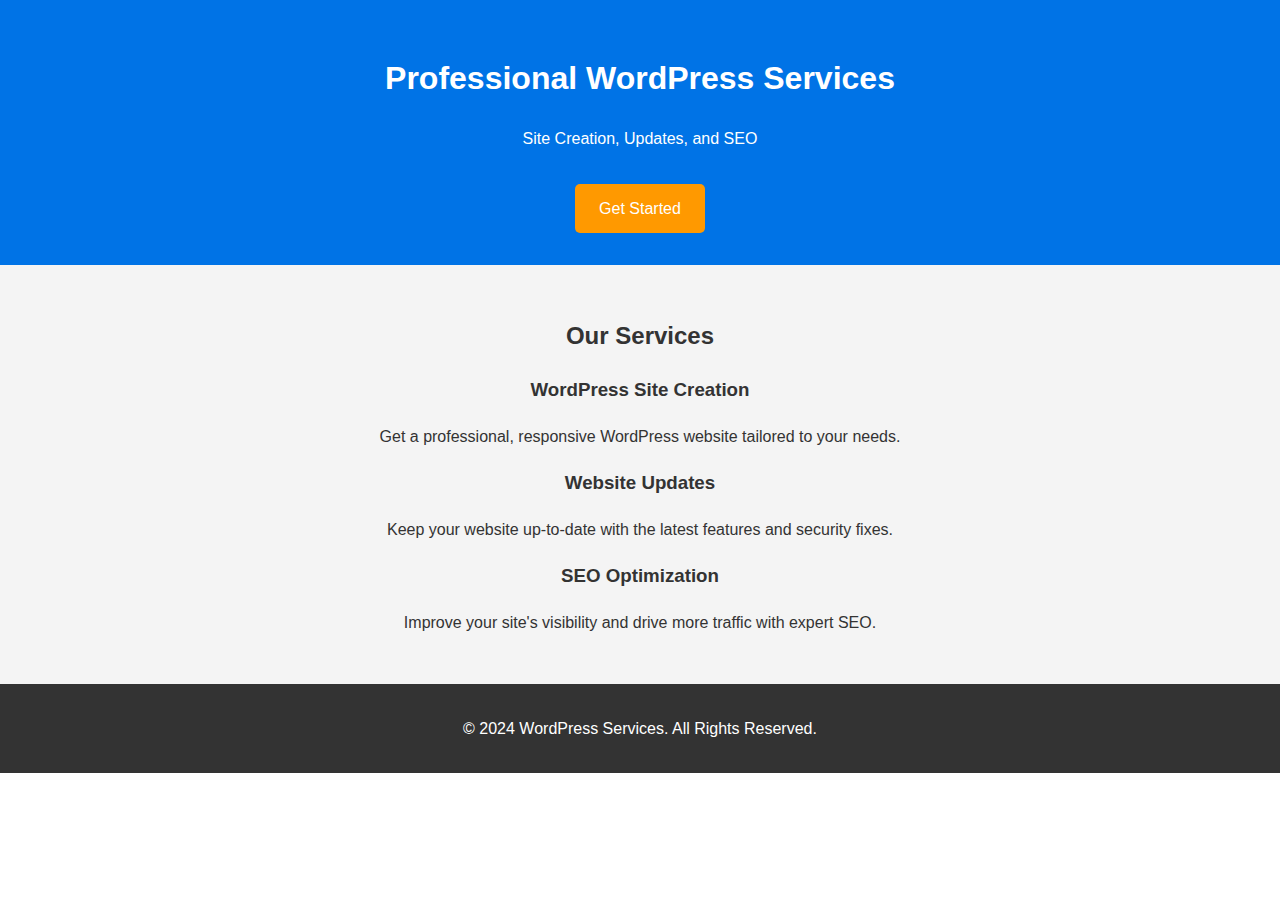
<file: index.html>
<!DOCTYPE html>
<html lang="en">
<head>
  <meta charset="UTF-8">
  <meta name="viewport" content="width=device-width, initial-scale=1.0">
  <meta name="description" content="Professional WordPress Services: Site Creation, Updates, and SEO. Get a fast, responsive, and SEO-optimized website tailored to your needs.">
  <title>WordPress Services</title>
  <link rel="stylesheet" href="css/styles.css">
</head>
<body>
  <header>
    <div class="container">
      <h1>Professional WordPress Services</h1>
      <p>Site Creation, Updates, and SEO</p>
      <a href="#services" class="cta">Get Started</a>
    </div>
  </header>

  <section id="services">
    <h2>Our Services</h2>
    <div class="service">
      <h3>WordPress Site Creation</h3>
      <p>Get a professional, responsive WordPress website tailored to your needs.</p>
    </div>
    <div class="service">
      <h3>Website Updates</h3>
      <p>Keep your website up-to-date with the latest features and security fixes.</p>
    </div>
    <div class="service">
      <h3>SEO Optimization</h3>
      <p>Improve your site's visibility and drive more traffic with expert SEO.</p>
    </div>
  </section>

  <footer>
    <p>&copy; 2024 WordPress Services. All Rights Reserved.</p>
  </footer>
</body>
</html>
</file>
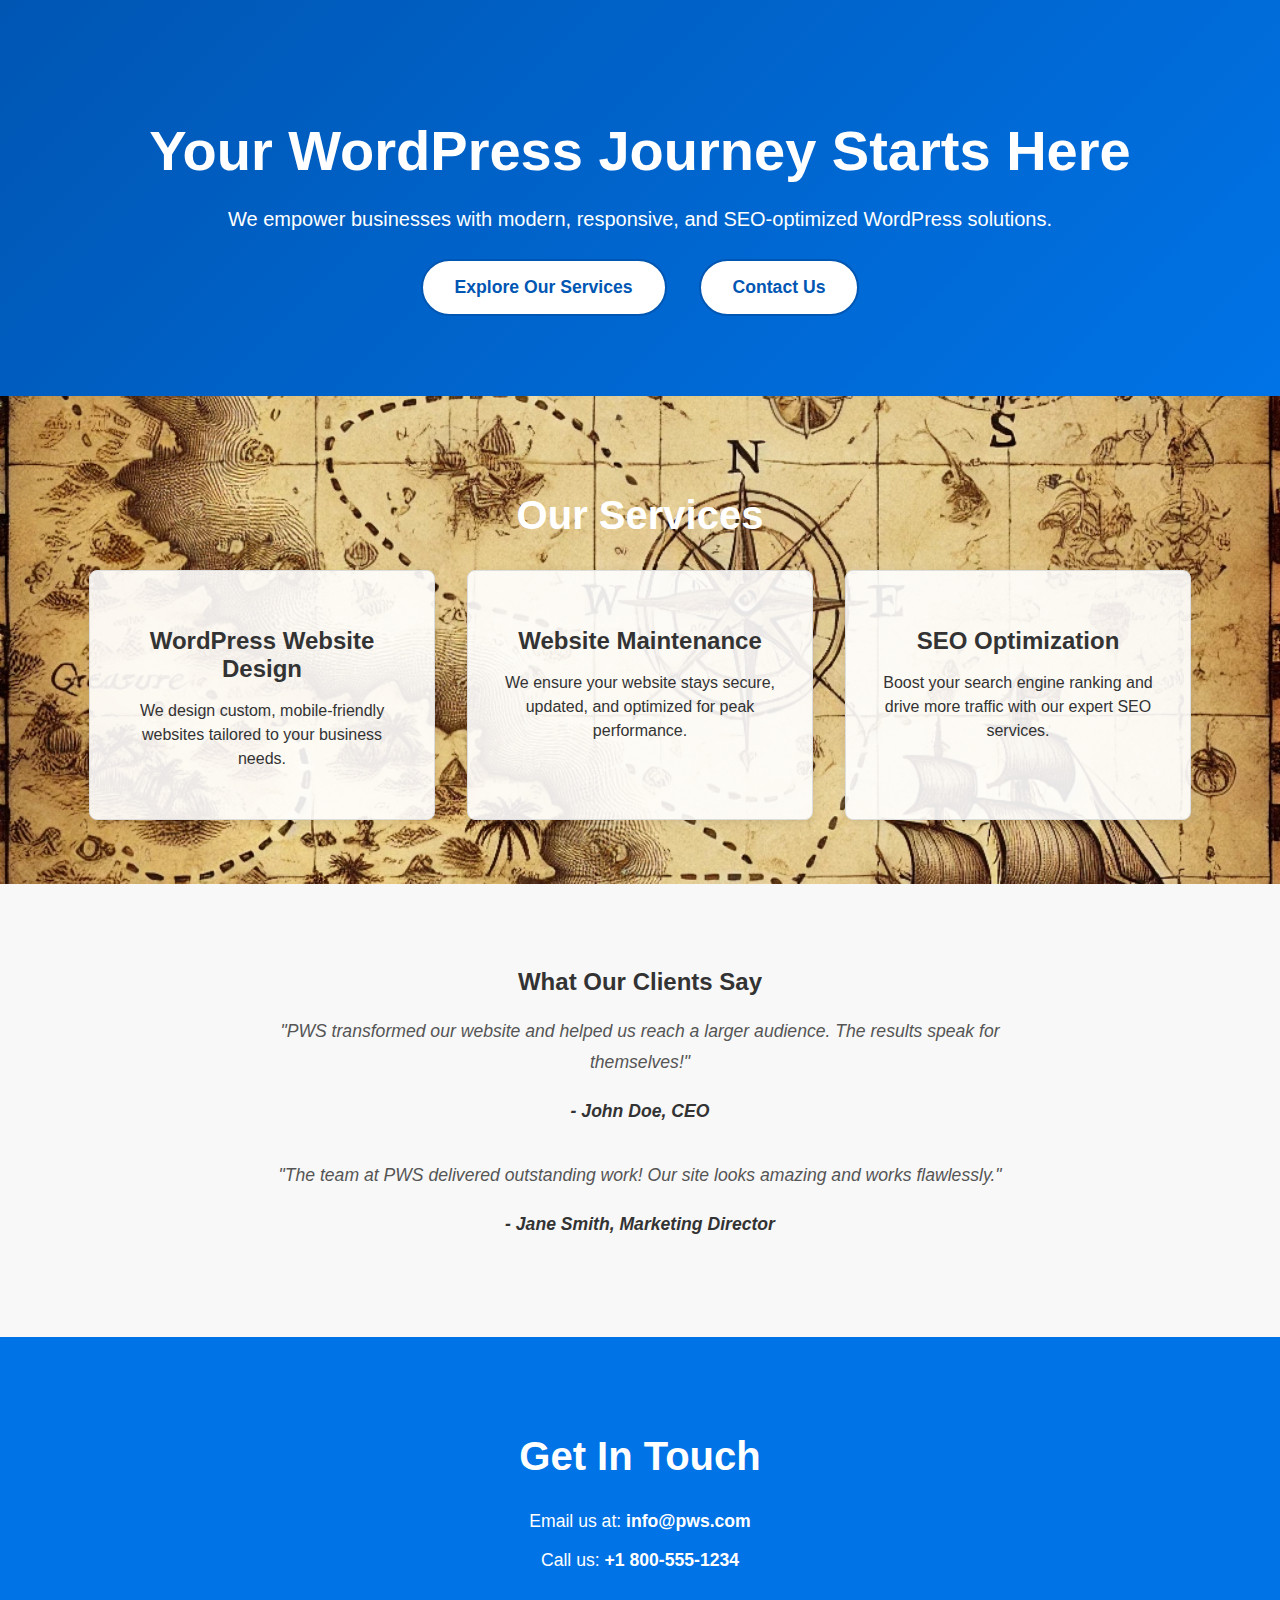
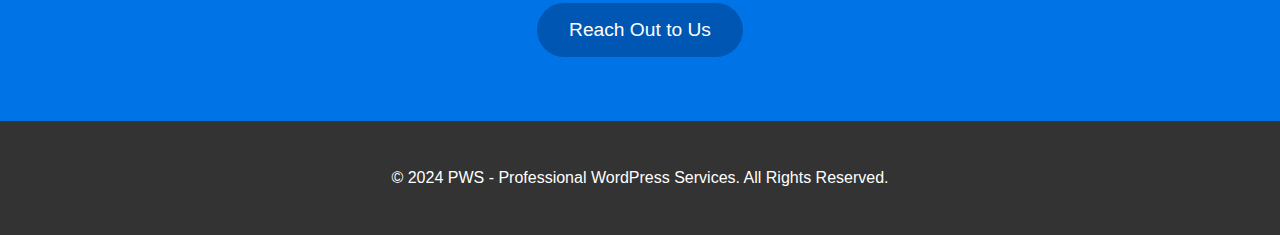
<file: public/index.html>
<!DOCTYPE html>
<html lang="en">
<head>
  <meta charset="UTF-8">
  <meta name="viewport" content="width=device-width, initial-scale=1.0">
  <meta name="description" content="Professional WordPress Services: Site Creation, Updates, and SEO.">
  <title>PWS - Professional WordPress Services</title>
  <style>
    /* General Styles */
    body {
      font-family: 'Arial', sans-serif;
      margin: 0;
      padding: 0;
      background-color: #f7f7f7;
      color: #333;
    }
    
    a {
      text-decoration: none;
      color: inherit;
    }

    /* Header */
    header {
      background: linear-gradient(135deg, #0056b3, #0073e6);
      color: white;
      padding: 5rem 2rem;
      text-align: center;
      box-shadow: 0 2px 8px rgba(0, 0, 0, 0.1);
    }
    
    header h1 {
      font-size: 3.5rem;
      margin-bottom: 1rem;
    }

    header p {
      font-size: 1.25rem;
      margin-bottom: 1.5rem;
      line-height: 1.6;
    }

    .cta-buttons {
      display: flex;
      justify-content: center;
      gap: 2rem;
    }

    .cta-button {
      padding: 1rem 2rem;
      font-size: 1.1rem;
      font-weight: bold;
      color: #0056b3;
      background-color: white;
      border-radius: 50px;
      border: 2px solid #0056b3;
      transition: all 0.3s ease;
    }

    .cta-button:hover {
      background-color: #0056b3;
      color: white;
    }

    /* Services Section */
    .services-section {
      background: url('/src/assets/images/treasure-map-bg.webp') center/cover no-repeat;
      padding: 4rem 2rem;
      text-align: center;
      color: white;
    }

    .services-section h2 {
      font-size: 2.5rem;
      margin-bottom: 2rem;
    }

    .service-cards {
      display: flex;
      justify-content: center;
      gap: 2rem;
      flex-wrap: wrap;
    }

    .service-card {
      background-color: rgba(255, 255, 255, 0.9);
      border: 1px solid #ddd;
      padding: 2rem;
      width: 280px;
      border-radius: 8px;
      box-shadow: 0 2px 10px rgba(0, 0, 0, 0.1);
      transition: transform 0.3s ease;
      color: #333;
    }

    .service-card h3 {
      font-size: 1.5rem;
      margin-bottom: 1rem;
    }

    .service-card p {
      font-size: 1rem;
      line-height: 1.5;
    }

    .service-card:hover {
      transform: translateY(-10px);
    }

    /* Reviews Section */
    .reviews-section {
      background-color: #f8f8f8;
      padding: 4rem 2rem;
      text-align: center;
    }

    .review {
      max-width: 800px;
      margin: 0 auto;
      font-size: 1.1rem;
      line-height: 1.8;
      color: #555;
      font-style: italic;
      margin-bottom: 2rem;
    }

    .review span {
      display: block;
      font-weight: bold;
      color: #333;
      margin-top: 1rem;
    }

    /* Contact Section */
    .contact-section {
      padding: 4rem 2rem;
      text-align: center;
      background-color: #0073e6;
      color: white;
    }

    .contact-section h2 {
      font-size: 2.5rem;
      margin-bottom: 2rem;
    }

    .contact-info {
      font-size: 1.1rem;
      margin-bottom: 2rem;
    }

    .contact-button {
      padding: 1rem 2rem;
      font-size: 1.2rem;
      color: white;
      background-color: #0056b3;
      border-radius: 50px;
      border: none;
      cursor: pointer;
      transition: all 0.3s ease;
    }

    .contact-button:hover {
      background-color: #003f6b;
    }

    /* Footer */
    footer {
      background-color: #333;
      color: white;
      padding: 2rem;
      text-align: center;
    }

    footer p {
      font-size: 1rem;
    }

    /* Responsive Design */
    @media (max-width: 768px) {
      .services-section .service-cards {
        flex-direction: column;
        align-items: center;
      }

      .cta-buttons {
        flex-direction: column;
      }
    }
  </style>
</head>
<body>

  <!-- Header Section -->
  <header>
    <h1>Your WordPress Journey Starts Here</h1>
    <p>We empower businesses with modern, responsive, and SEO-optimized WordPress solutions.</p>
    <div class="cta-buttons">
      <a href="#services" class="cta-button">Explore Our Services</a>
      <a href="#contact" class="cta-button">Contact Us</a>
    </div>
  </header>

  <!-- Services Section -->
  <section id="services" class="services-section">
    <h2>Our Services</h2>
    <div class="service-cards">
      <div class="service-card">
        <h3>WordPress Website Design</h3>
        <p>We design custom, mobile-friendly websites tailored to your business needs.</p>
      </div>
      <div class="service-card">
        <h3>Website Maintenance</h3>
        <p>We ensure your website stays secure, updated, and optimized for peak performance.</p>
      </div>
      <div class="service-card">
        <h3>SEO Optimization</h3>
        <p>Boost your search engine ranking and drive more traffic with our expert SEO services.</p>
      </div>
    </div>
  </section>

  <!-- Reviews Section -->
  <section id="reviews" class="reviews-section">
    <h2>What Our Clients Say</h2>
    <div class="review">
      <p>"PWS transformed our website and helped us reach a larger audience. The results speak for themselves!"</p>
      <span>- John Doe, CEO</span>
    </div>
    <div class="review">
      <p>"The team at PWS delivered outstanding work! Our site looks amazing and works flawlessly."</p>
      <span>- Jane Smith, Marketing Director</span>
    </div>
  </section>

  <!-- Contact Section -->
  <section id="contact" class="contact-section">
    <h2>Get In Touch</h2>
    <div class="contact-info">
      <p>Email us at: <strong>info@pws.com</strong></p>
      <p>Call us: <strong>+1 800-555-1234</strong></p>
    </div>
    <button class="contact-button">Reach Out to Us</button>
  </section>

  <!-- Footer Section -->
  <footer>
    <p>&copy; 2024 PWS - Professional WordPress Services. All Rights Reserved.</p>
  </footer>

</body>
</html>
</file>
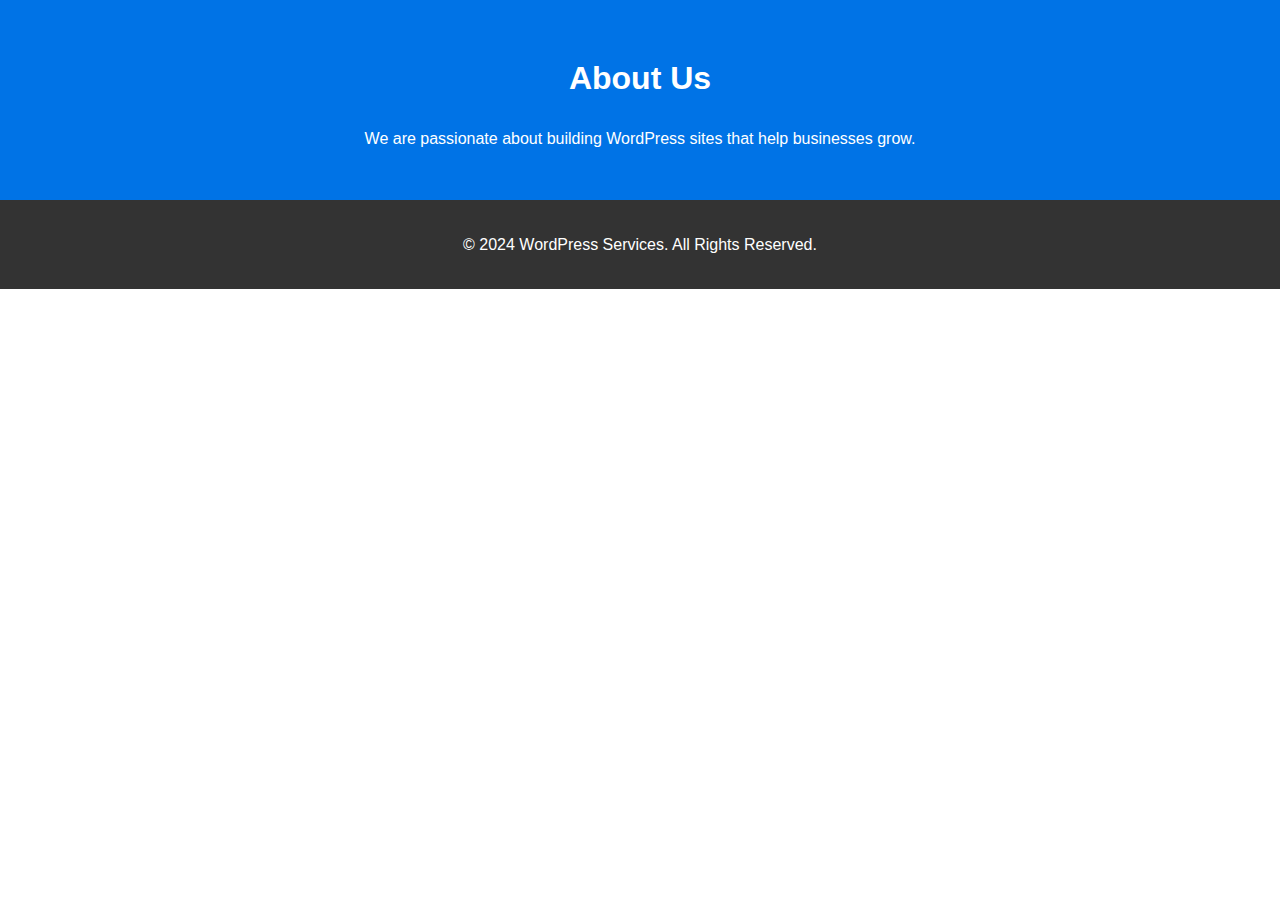
<file: about.html>
<!DOCTYPE html>
<html lang="en">
<head>
  <meta charset="UTF-8">
  <meta name="viewport" content="width=device-width, initial-scale=1.0">
  <title>About Us - WordPress Services</title>
  <link rel="stylesheet" href="css/styles.css">
</head>
<body>
  <header>
    <h1>About Us</h1>
    <p>We are passionate about building WordPress sites that help businesses grow.</p>
  </header>
  <footer>
    <p>&copy; 2024 WordPress Services. All Rights Reserved.</p>
  </footer>
</body>
</html>
</file>
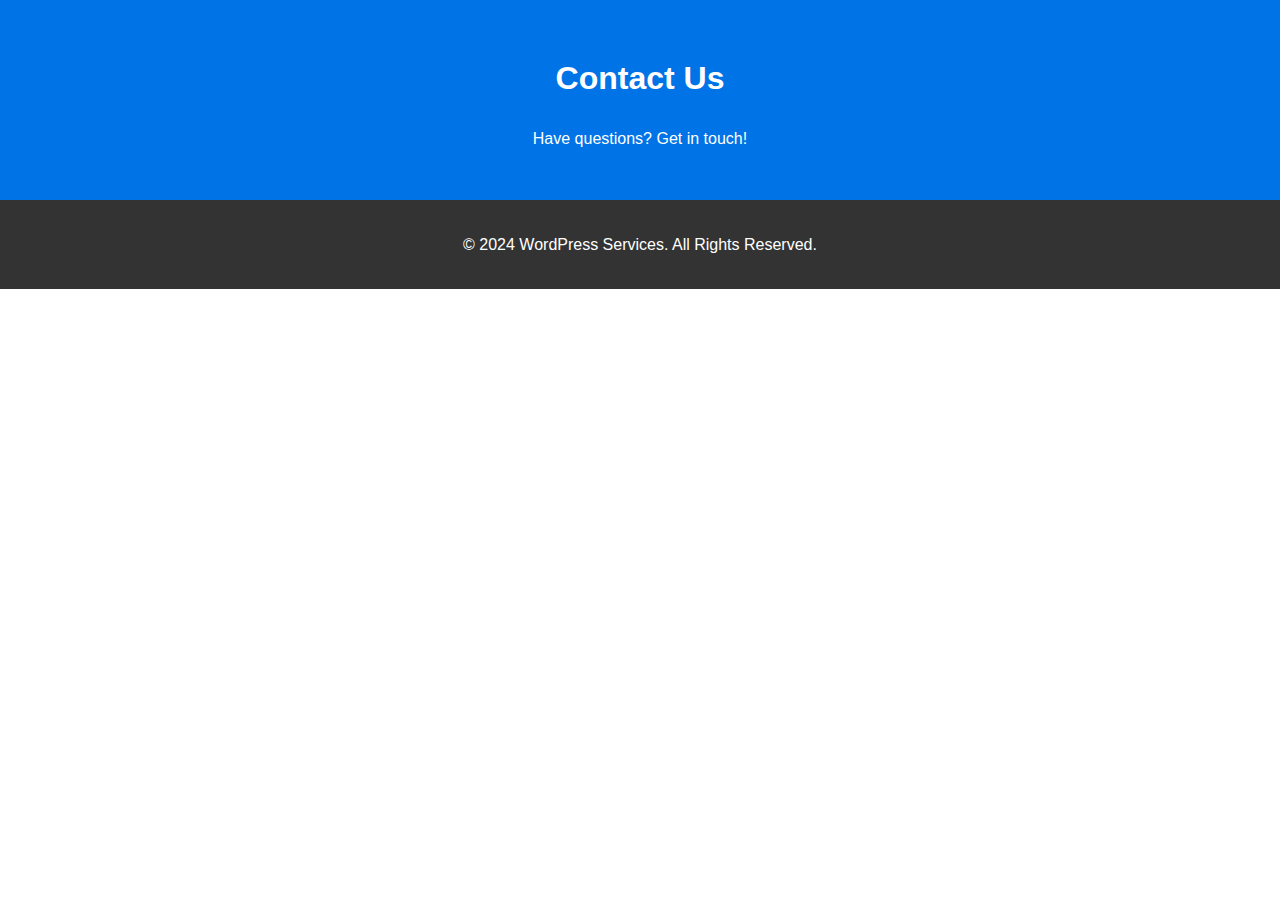
<file: contact.html>
<!DOCTYPE html>
<html lang="en">
<head>
  <meta charset="UTF-8">
  <meta name="viewport" content="width=device-width, initial-scale=1.0">
  <title>Contact Us - WordPress Services</title>
  <link rel="stylesheet" href="css/styles.css">
</head>
<body>
  <header>
    <h1>Contact Us</h1>
    <p>Have questions? Get in touch!</p>
  </header>
  <footer>
    <p>&copy; 2024 WordPress Services. All Rights Reserved.</p>
  </footer>
</body>
</html>
</file>
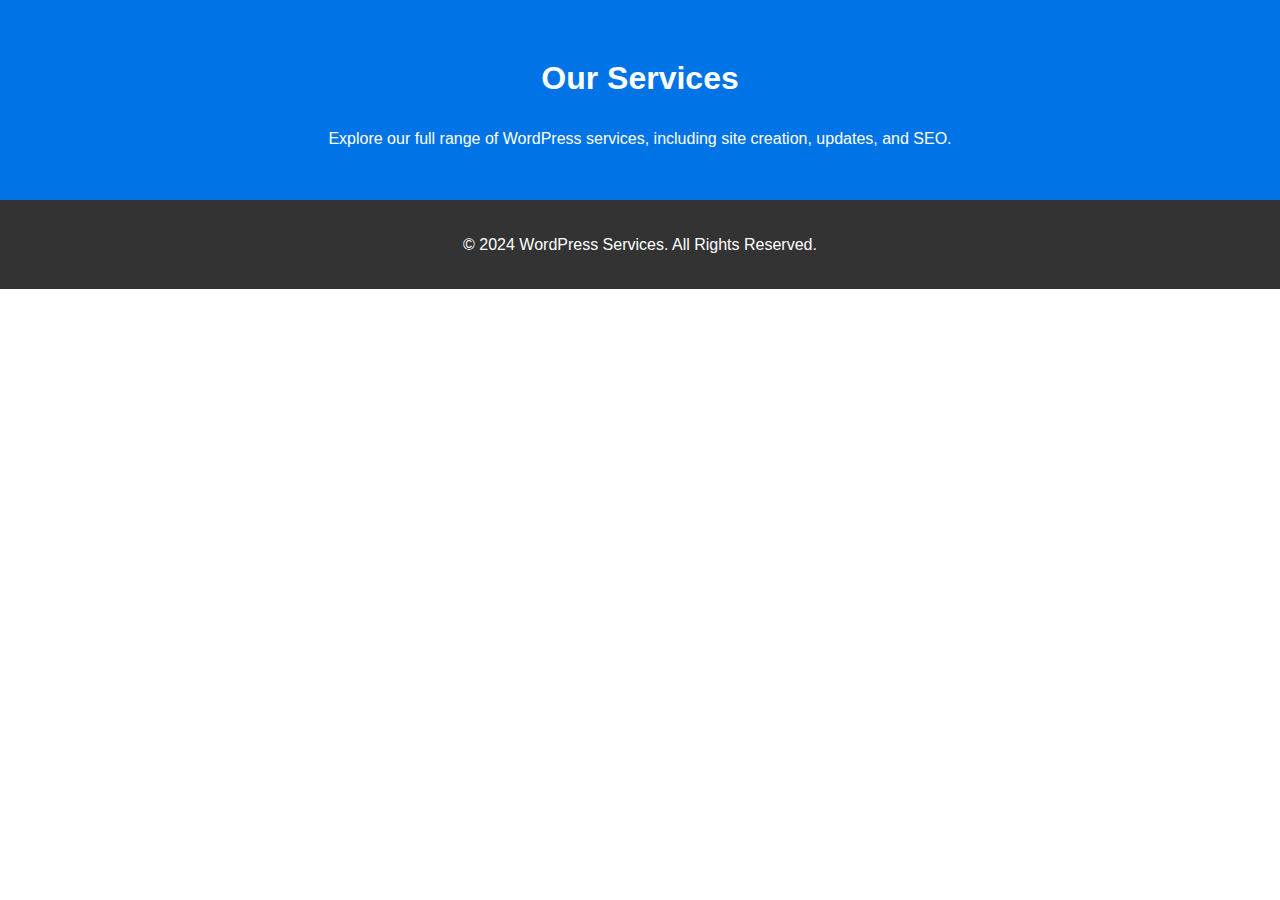
<file: services.html>
<!DOCTYPE html>
<html lang="en">
<head>
  <meta charset="UTF-8">
  <meta name="viewport" content="width=device-width, initial-scale=1.0">
  <title>Our Services - WordPress Services</title>
  <link rel="stylesheet" href="css/styles.css">
</head>
<body>
  <header>
    <h1>Our Services</h1>
    <p>Explore our full range of WordPress services, including site creation, updates, and SEO.</p>
  </header>
  <footer>
    <p>&copy; 2024 WordPress Services. All Rights Reserved.</p>
  </footer>
</body>
</html>
</file>
<file: css/styles.css>
/* Global Styles */
body {
    font-family: Arial, sans-serif;
    line-height: 1.6;
    margin: 0;
    padding: 0;
    color: #333;
  }
  
  header {
    background: #0073e6;
    color: #fff;
    padding: 2rem 0;
    text-align: center;
  }
  
  header .cta {
    display: inline-block;
    margin-top: 1rem;
    padding: 0.75rem 1.5rem;
    background: #ff9900;
    color: #fff;
    text-decoration: none;
    border-radius: 5px;
  }
  
  section {
    padding: 2rem;
  }
  
  #services {
    text-align: center;
    background: #f4f4f4;
  }
  
  .service {
    margin: 1rem 0;
  }
  
  footer {
    text-align: center;
    padding: 1rem;
    background: #333;
    color: #fff;
  }
</file>
